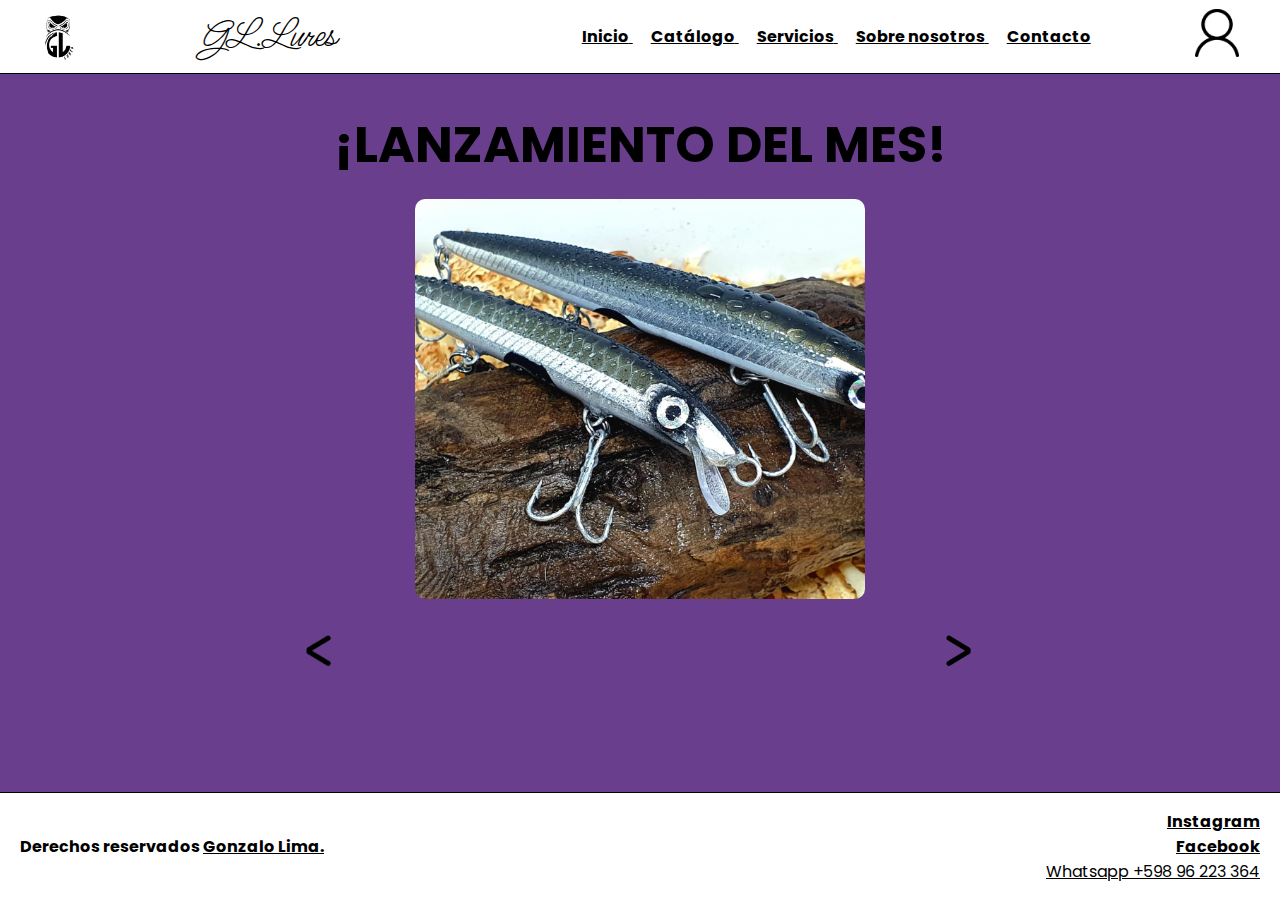
<file: index.html>
<!DOCTYPE html>
<html lang="en">
<head>
    <meta charset="UTF-8">
    <meta http-equiv="X-UA-Compatible" content="IE=edge">
    <meta name="viewport" content="width=device-width, initial-scale=1.0">
    <link rel="stylesheet" href="css/style.css">
    <title>G.L Lures</title>
    <link href="https://fonts.googleapis.com/css2?family=Poppins&display=swap" rel="stylesheet">
    <link href="https://fonts.googleapis.com/css2?family=Ms+Madi&display=swap" rel="stylesheet">
</head>
<body>
    <nav class="nav-main">
        <!-- Icono pagina -->
        <img class="logonav" src="img/logonav.png" alt="Logo Gl.Lures">

        <a class="nav-logotext" href="index.html">GL.Lures</a>
    
        <!-- Menu pagina -->
        <ul>
            <li>
                <a href="index.html">Inicio</a>
            </li>
            <li>
                <a href="paginas/catalogo.html">Catálogo</a>
            </li>
            <li>
                <a href="paginas/servicios.html">Servicios</a>
            </li>
            <li>
                <a href="paginas/sobrenosotros.html">Sobre nosotros</a>
            </li>
            <li>
                <a href="paginas/contacto.html">Contacto</a>
            </li>
        </ul>
        <!-- Logo inicio sesión -->
        <a href=""><img class="inicio-sesion" src="img/logoc.png" alt="Logo Inicio sesion"></a>
    </nav>

    <!-- Inicio header -->
    <header>
        <!-- Descripcion header -->
        <div>
            <h1 class="launch">¡LANZAMIENTO DEL MES!</h1>
        </div>
    </header>
        
        <!-- Imágen/es Index -->
    <section>
        <div>
            <img class="img-index" src="img/señuelo1.jpeg" alt="Señuelo destacado">
        </div>   
        <!-- Flechas slider -->
        <div class="arrowsdiv">
            
            <img class="arrows" src="img/arrowleft.png" alt="Flecha hacia la izquierda">
            <img class="arrows" src="img/arrowright.png" alt="Flecha hacia la derecha">
        </div>
        
    </section>
    <!-- Pie de página -->
    <footer>
        <b>Derechos reservados <a href="https://www.instagram.com/gonzalolima13/"> Gonzalo Lima.</a></b>
        
        <ul>
            <li>
                <a href="https://www.instagram.com/gl.lures/">Instagram</a>
            </li>
            <li>
                <a href="https://www.facebook.com/G.L.Lures">Facebook</a>
            </li>
            <li>
                Whatsapp +598 96 223 364
            </li>
        </ul>
    </footer>
</body>
</html>
</file>
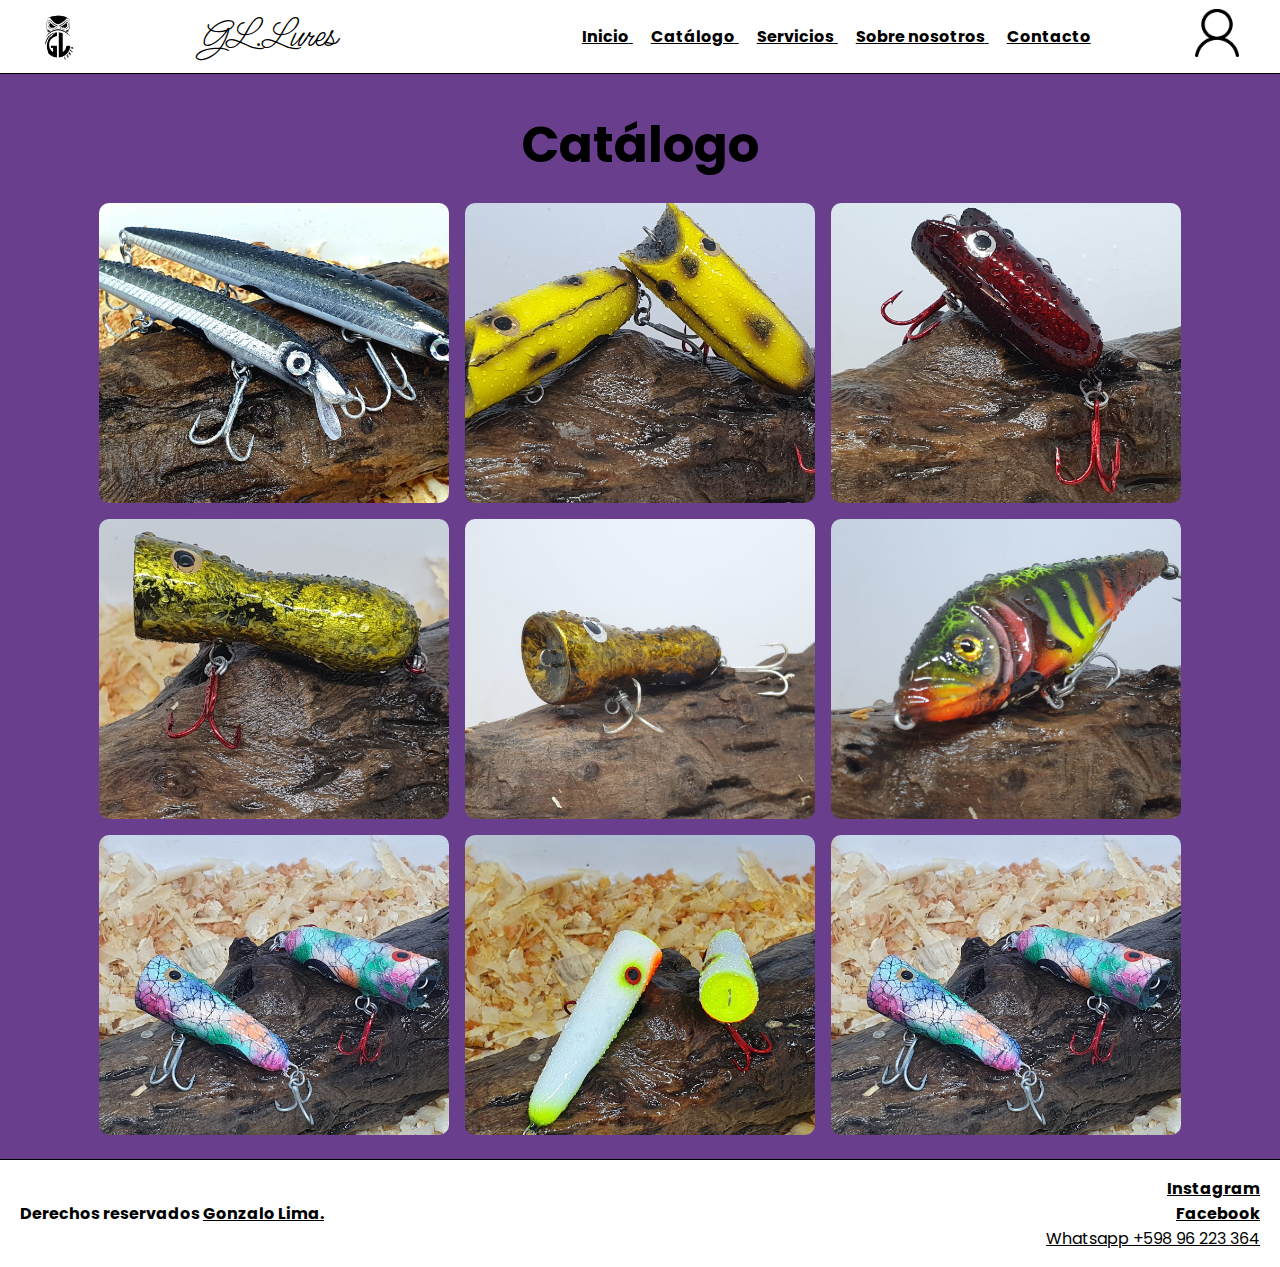
<file: paginas/catalogo.html>
<!DOCTYPE html>
<html lang="en">
<head>
    <meta charset="UTF-8">
    <meta http-equiv="X-UA-Compatible" content="IE=edge">
    <meta name="viewport" content="width=device-width, initial-scale=1.0">
    <link rel="stylesheet" href="../css/style.css">
    <title>Catálogo</title>
    <link href="https://fonts.googleapis.com/css2?family=Poppins&display=swap" rel="stylesheet">
    <link href="https://fonts.googleapis.com/css2?family=Ms+Madi&display=swap" rel="stylesheet">
</head>
<body>
    <nav>
        <!-- Icono pagina -->
        <img class="logonav" src="../img/logonav.png" alt="Logo Gl.Lures">

        <a class="nav-logotext" href="../index.html">GL.Lures</a>
    
        <!-- Menu pagina -->
        <ul>
            <li>
                <a href="../index.html">Inicio</a>
            </li>
            <li>
                <a href="catalogo.html">Catálogo</a>
            </li>
            <li>
                <a href="servicios.html">Servicios</a>
            </li>
            <li>
                <a href="sobrenosotros.html">Sobre nosotros</a>
            </li>
            <li>
                <a href="contacto.html">Contacto</a>
            </li>
        </ul>
        <!-- Logo inicio sesión -->
        <a href=""><img class="inicio-sesion" src="../img/logoc.png" alt="Logo Inicio sesion"></a>
    </nav>

    <!-- Inicio header -->
    <header>
        <!-- Descripcion header -->
        <div>
            <h1>Catálogo</h1>
        </div>  
    </header>
    <div class="galeria">
        <img src="../img/señuelo1.jpeg" alt="Señuelo mojarra">
        <img src="../img/señuelo2.jpg" alt="Señuelo banana">
        <img src="../img/señuelo3.jpg" alt="Señuelo rubi">
        <img src="../img/señuelo4.jpg" alt="Señuelo dorado">
        <img src="../img/señuelo5.jpg" alt="Señuelo popper">
        <img src="../img/señuelo6.jpg" alt="Señuelo pez">
        <img src="../img/señuelo7.jpg" alt="Señuelo multicolor">
        <img src="../img/señuelo8.jpg" alt="Señuelo minimal">
        <img src="../img/señuelo9.jpg" alt="Señuelo multicolor #2">
      </div>    


    <!-- Pie de página -->
    <footer>
        <b>Derechos reservados <a href="https://www.instagram.com/gonzalolima13/"> Gonzalo Lima.</a></b>
        
        <ul>
            <li>
                <a href="https://www.instagram.com/gl.lures/">Instagram</a>
            </li>
            <li>
                <a href="https://www.facebook.com/G.L.Lures">Facebook</a>
            </li>
            <li>
                Whatsapp +598 96 223 364
            </li>
        </ul>
    </footer>
</body>
</html>
</file>
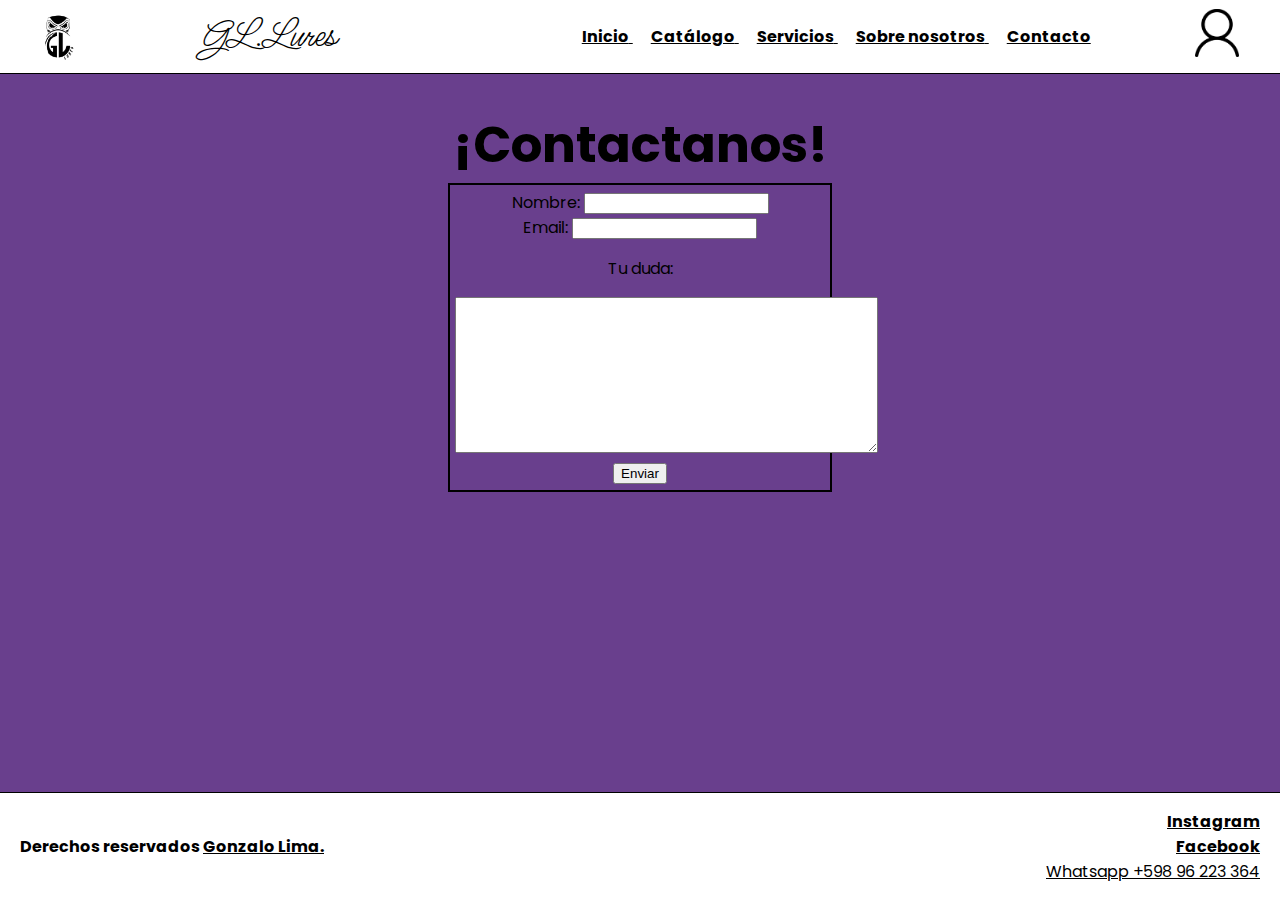
<file: paginas/contacto.html>
<!DOCTYPE html>
<html lang="en">
<head>
    <meta charset="UTF-8">
    <meta http-equiv="X-UA-Compatible" content="IE=edge">
    <meta name="viewport" content="width=device-width, initial-scale=1.0">
    <link rel="stylesheet" href="../css/style.css">
    <title>Contacto</title>
    <link href="https://fonts.googleapis.com/css2?family=Poppins&display=swap" rel="stylesheet">
    <link href="https://fonts.googleapis.com/css2?family=Ms+Madi&display=swap" rel="stylesheet">
</head>
<body>
    <nav>
        <!-- Icono pagina -->
        <img class="logonav" src="../img/logonav.png" alt="Logo Gl.Lures">

        <a class="nav-logotext" href="../index.html">GL.Lures</a>
    
        <!-- Menu pagina -->
        <ul>
            <li>
                <a href="../index.html">Inicio</a>
            </li>
            <li>
                <a href="catalogo.html">Catálogo</a>
            </li>
            <li>
                <a href="servicios.html">Servicios</a>
            </li>
            <li>
                <a href="sobrenosotros.html">Sobre nosotros</a>
            </li>
            <li>
                <a href="contacto.html">Contacto</a>
            </li>
        </ul>
        <!-- Logo inicio sesión -->
        <a href=""><img class="inicio-sesion" src="../img/logoc.png" alt="Logo Inicio sesion"></a>
    </nav>

    <!-- Inicio header -->
    <header>
        <!-- Descripcion header -->
        <div>
            <h1>¡Contactanos!</h1>
        </div>
    </header>

    <form id="form-contacto">
        <div class="info">
          <label>Nombre:</label>
          <input type="text"/>
        </div>
        <div>
          <label>Email:</label>
          <input type="email"/>
        </div>
        <div>
          <p><label>Tu duda:</label></p>
          <textarea rows="10" cols="50"></textarea> 
          <input type="submit" value="Enviar">
        </div>
    </form>

    
    <!-- Pie de página -->
    <footer>
        <b>Derechos reservados <a href="https://www.instagram.com/gonzalolima13/"> Gonzalo Lima.</a></b>
        
        <ul>
            <li>
                <a href="https://www.instagram.com/gl.lures/">Instagram</a>
            </li>
            <li>
                <a href="https://www.facebook.com/G.L.Lures">Facebook</a>
            </li>
            <li>
                Whatsapp +598 96 223 364
            </li>
        </ul>
    </footer>
</body>
</html>
</file>
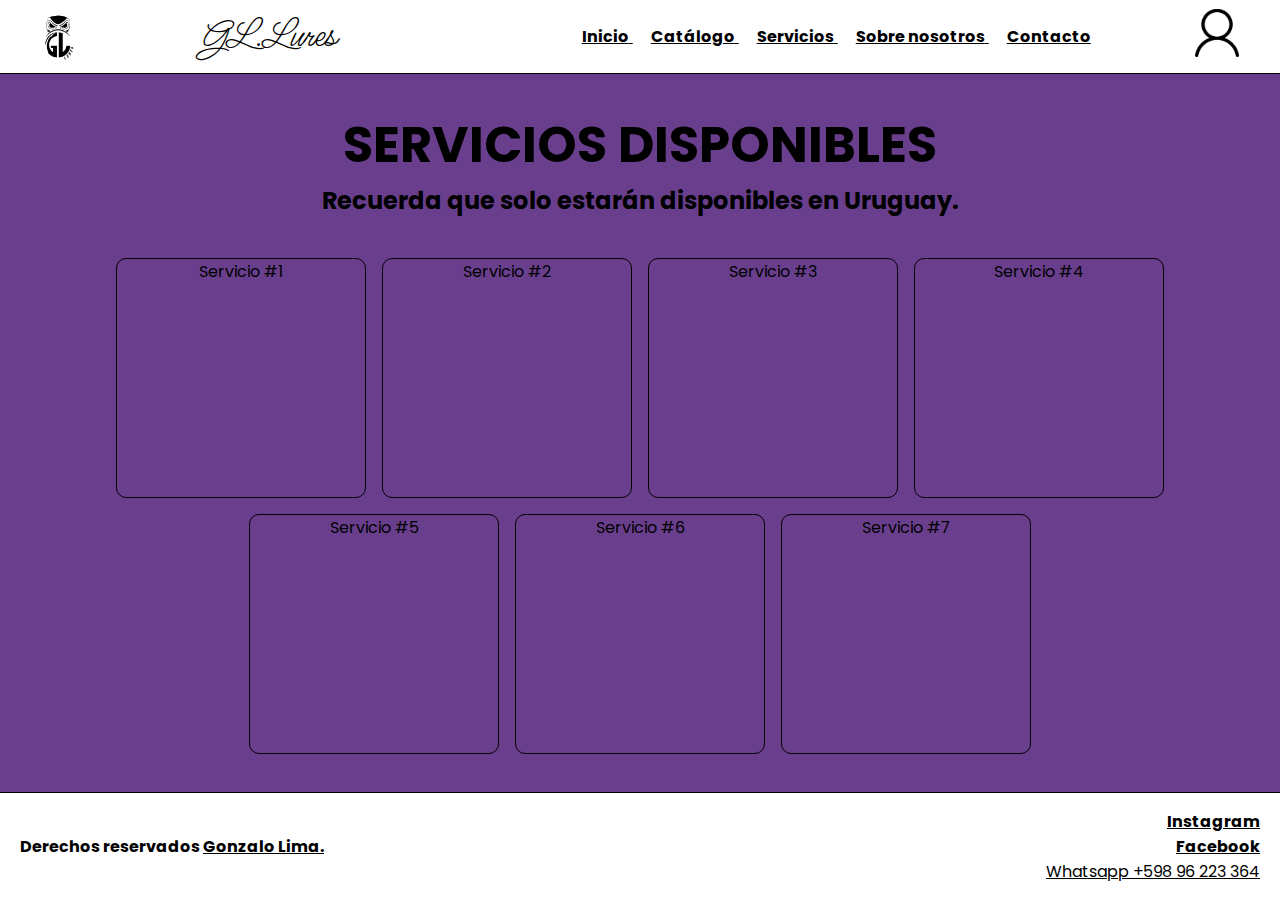
<file: paginas/servicios.html>
<!DOCTYPE html>
<html lang="en">
<head>
    <meta charset="UTF-8">
    <meta http-equiv="X-UA-Compatible" content="IE=edge">
    <meta name="viewport" content="width=device-width, initial-scale=1.0">
    <link rel="stylesheet" href="../css/style.css">
    <title>Servicios</title>
    <link href="https://fonts.googleapis.com/css2?family=Poppins&display=swap" rel="stylesheet">
    <link href="https://fonts.googleapis.com/css2?family=Ms+Madi&display=swap" rel="stylesheet">
</head>
<body>
    <nav>
        <!-- Icono pagina -->
        <img class="logonav" src="../img/logonav.png" alt="Logo Gl.Lures">

        <a class="nav-logotext" href="../index.html">GL.Lures</a>
    
        <!-- Menu pagina -->
        <ul>
            <li>
                <a href="../index.html">Inicio</a>
            </li>
            <li>
                <a href="catalogo.html">Catálogo</a>
            </li>
            <li>
                <a href="servicios.html">Servicios</a>
            </li>
            <li>
                <a href="sobrenosotros.html">Sobre nosotros</a>
            </li>
            <li>
                <a href="contacto.html">Contacto</a>
            </li>
        </ul>
        <!-- Logo inicio sesión -->
        <a href=""><img class="inicio-sesion" src="../img/logoc.png" alt="Logo Inicio sesion"></a>
    </nav>

    <!-- Inicio header -->
    <header>
        <!-- Descripcion header -->
        <div>
            <h1>SERVICIOS DISPONIBLES</h1>
            <h2 class="h1-services">Recuerda que solo estarán disponibles en Uruguay.</h2>
        </div>
    </header>
    
    <main class="service-main">
        <div class="servicios">Servicio #1</div>
        <div class="servicios">Servicio #2</div>
        <div class="servicios">Servicio #3</div>
        <div class="servicios">Servicio #4</div>
        <div class="servicios">Servicio #5</div>
        <div class="servicios">Servicio #6</div>
        <div class="servicios">Servicio #7</div>
    </main>

    <!-- Pie de página -->
    <footer>
        <b>Derechos reservados <a href="https://www.instagram.com/gonzalolima13/"> Gonzalo Lima.</a></b>
        
        <ul>
            <li>
                <a href="https://www.instagram.com/gl.lures/">Instagram</a>
            </li>
            <li>
                <a href="https://www.facebook.com/G.L.Lures">Facebook</a>
            </li>
            <li>
                Whatsapp +598 96 223 364
            </li>
        </ul>
    </footer>
</body>
</html>
</file>
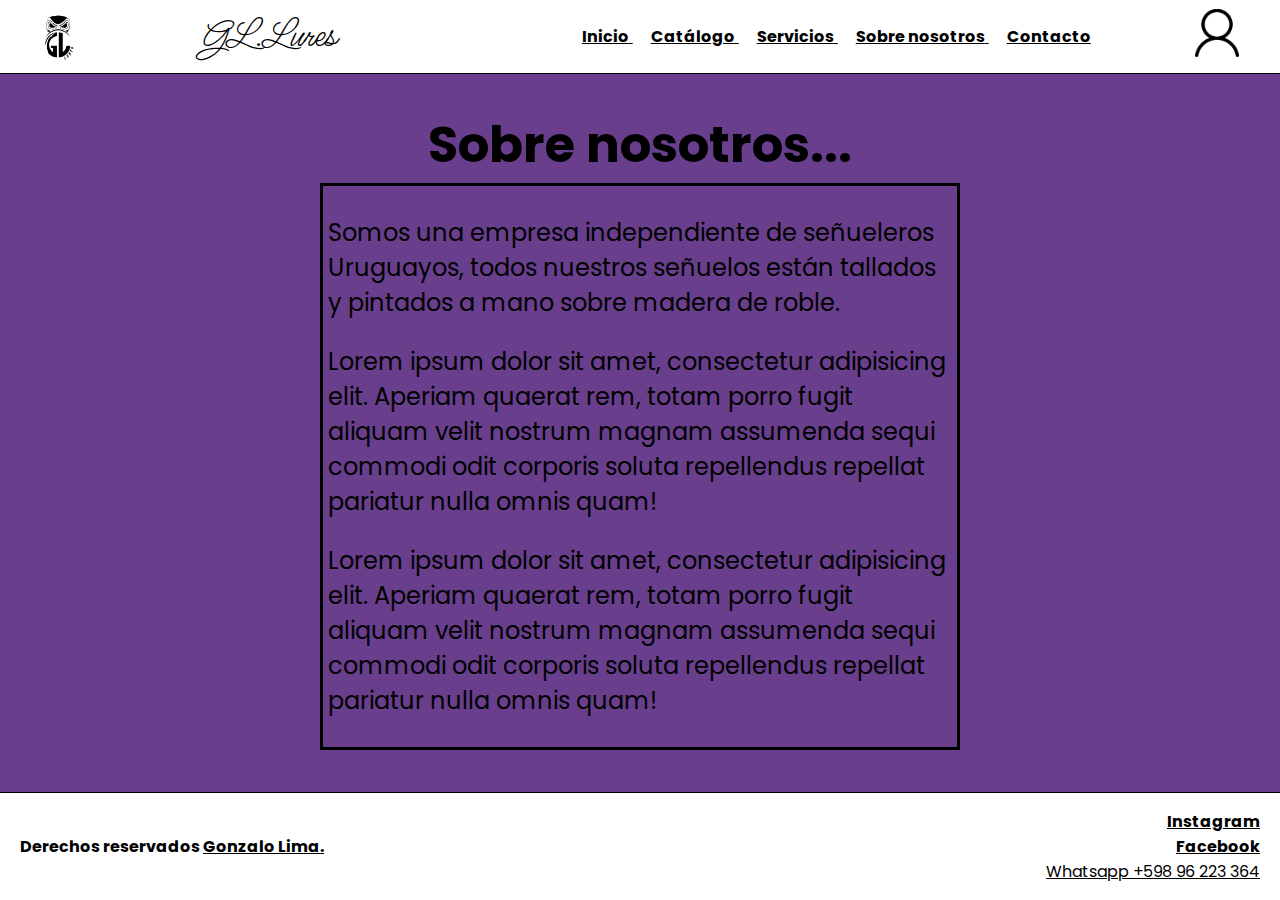
<file: paginas/sobrenosotros.html>
<!DOCTYPE html>
<html lang="en">
<head>
    <meta charset="UTF-8">
    <meta http-equiv="X-UA-Compatible" content="IE=edge">
    <meta name="viewport" content="width=device-width, initial-scale=1.0">
    <link rel="stylesheet" href="../css/style.css">
    <title>Sobre Nosotros</title>
    <link href="https://fonts.googleapis.com/css2?family=Poppins&display=swap" rel="stylesheet">
    <link href="https://fonts.googleapis.com/css2?family=Ms+Madi&display=swap" rel="stylesheet">
</head>
<body>
    <nav>
        <!-- Icono pagina -->
        <img class="logonav" src="../img/logonav.png" alt="Logo Gl.Lures">

        <a class="nav-logotext" href="../index.html">GL.Lures</a>
    
        <!-- Menu pagina -->
        <ul>
            <li>
                <a href="../index.html">Inicio</a>
            </li>
            <li>
                <a href="catalogo.html">Catálogo</a>
            </li>
            <li>
                <a href="servicios.html">Servicios</a>
            </li>
            <li>
                <a href="sobrenosotros.html">Sobre nosotros</a>
            </li>
            <li>
                <a href="contacto.html">Contacto</a>
            </li>
        </ul>
        <!-- Logo inicio sesión -->
        <a href=""><img class="inicio-sesion" src="../img/logoc.png" alt="Logo Inicio sesion"></a>
    </nav>

    <!-- Inicio header -->
    <header>
    <!-- Descripcion header -->
        <div>
            <h1>Sobre nosotros...</h1>
        </div>
    </header>
    
    <article>
        <section id="sobre-nosotros">
            <p>Somos una empresa independiente de señueleros Uruguayos, todos nuestros señuelos están tallados y pintados a mano sobre madera de roble.</p>
            <p>Lorem ipsum dolor sit amet, consectetur adipisicing elit. Aperiam quaerat rem, totam porro fugit aliquam velit nostrum magnam assumenda sequi commodi odit corporis soluta repellendus repellat pariatur nulla omnis quam!</p>
            <p>Lorem ipsum dolor sit amet, consectetur adipisicing elit. Aperiam quaerat rem, totam porro fugit aliquam velit nostrum magnam assumenda sequi commodi odit corporis soluta repellendus repellat pariatur nulla omnis quam!</p>
        </section>
    </article>
    <!-- Pie de página -->
    <footer>
        <b>Derechos reservados <a href="https://www.instagram.com/gonzalolima13/"> Gonzalo Lima.</a></b>
        
        <ul>
            <li>
                <a href="https://www.instagram.com/gl.lures/">Instagram</a>
            </li>
            <li>
                <a href="https://www.facebook.com/G.L.Lures">Facebook</a>
            </li>
            <li>
                Whatsapp +598 96 223 364
            </li>
        </ul>
    </footer>
</body>
</html>
</file>
<file: css/style.css>
*{
    box-sizing: border-box;
}

/* Estilo body */
body{
    margin:0;
    position: relative;
    font-family: 'Poppins', sans-serif;
    background-color: #693f8d;
    padding-bottom: 7em;
    min-height: 100vh;
}

.img-index{
    display: block;
    margin: 1em auto;
    width: 100%;
    max-width: 450px;
    height: 400px;
    object-fit: cover;
    border-radius: 10px;
}

.arrowsdiv{
    display: inline-flex;
    justify-content: space-between;
}

.arrows{
    width: 3%;
    margin: 0px auto;
}

/* Estilo nav */

nav{
    padding: 0 16px;
    display: flex;
    flex-direction: row;
    justify-content: space-between;
    align-items: center;
    background-color: white;
    border-bottom: 1px solid black;
}


.nav-logotext{
    font-size: 40px;
    padding-right: 100px;
    font-family: 'Ms Madi', sans-serif;
}

.nav-logotext{
    text-decoration: none;
    color: black;
}

nav ul li a{
    text-decoration: none;
    color: black;
    font-weight: bold;
}

nav ul{
    list-style-type: none;
}

nav ul li{
    display: inline;
    padding: 9px;
}

nav ul li:hover{
    background-color: lavender;
    transition: border 1.2s;
}

.logonav{
    width: 7%;
}

.inicio-sesion{
    max-height: 3rem;
    padding-right: 25px;
}

/* Estilo header */


header div h1{
    display: flex;
    justify-content: center;
    align-items: center;
    font-size: 50px;
    margin-bottom: 0;
}

.h1-services{
    display: flex;
    justify-content: center;
    margin-top: 0;
}

/* Section sobre nosotros */
#sobre-nosotros{
    border: 3px solid black;
    padding: 5px;
    width: 50%;
    margin: auto;
    font-size: 1.5rem;
}

/* Form contacto */
#form-contacto{
    border: 2px solid black;
    width: 30%;
    margin: auto;
    text-align: center;
    padding: 5px;
}

/* Galeria catalogo */

.galeria {
    display: flex;
    flex-direction: row;
    flex-wrap: wrap;
    justify-content: center;
    align-items: center;
    gap: 16px;
    max-width: 1400px;
    margin: 0 auto;
    padding: 20px 10px;
}

.galeria img {
    width: 100%;
    max-width: 350px;
    height: 300px;
    object-fit: cover;
    border-radius: 10px;
}

/* Main servicios */

.service-main{
    display: flex;
    flex-direction: row;
    flex-wrap: wrap;
    justify-content: center;
    align-items: center;
    gap: 16px;
    max-width: 1400px;
    margin: 0 auto;
    padding: 20px 10px;
}

main div{
    border: 1px solid black;
    width: 100%;
    max-width: 250px;
    height: 240px;
    object-fit: cover;
    border-radius: 10px;
    text-align: center;
}



/* Estilo footer */

footer{
    display: flex;
    flex-direction: row;
    justify-content: space-between;
    align-items: center;
    position: absolute;
    bottom: 0;
    background-color: white;
    width: 100%;
    border-top: 1px solid black;
    padding-left: 20px;
}

ul li{
    list-style-type: none;
    text-align: right;
    padding: 0px 20px 0px 20px;
    text-decoration: underline;
} 

footer a{
    color: black;
    font-weight: bold;
}
</file>
